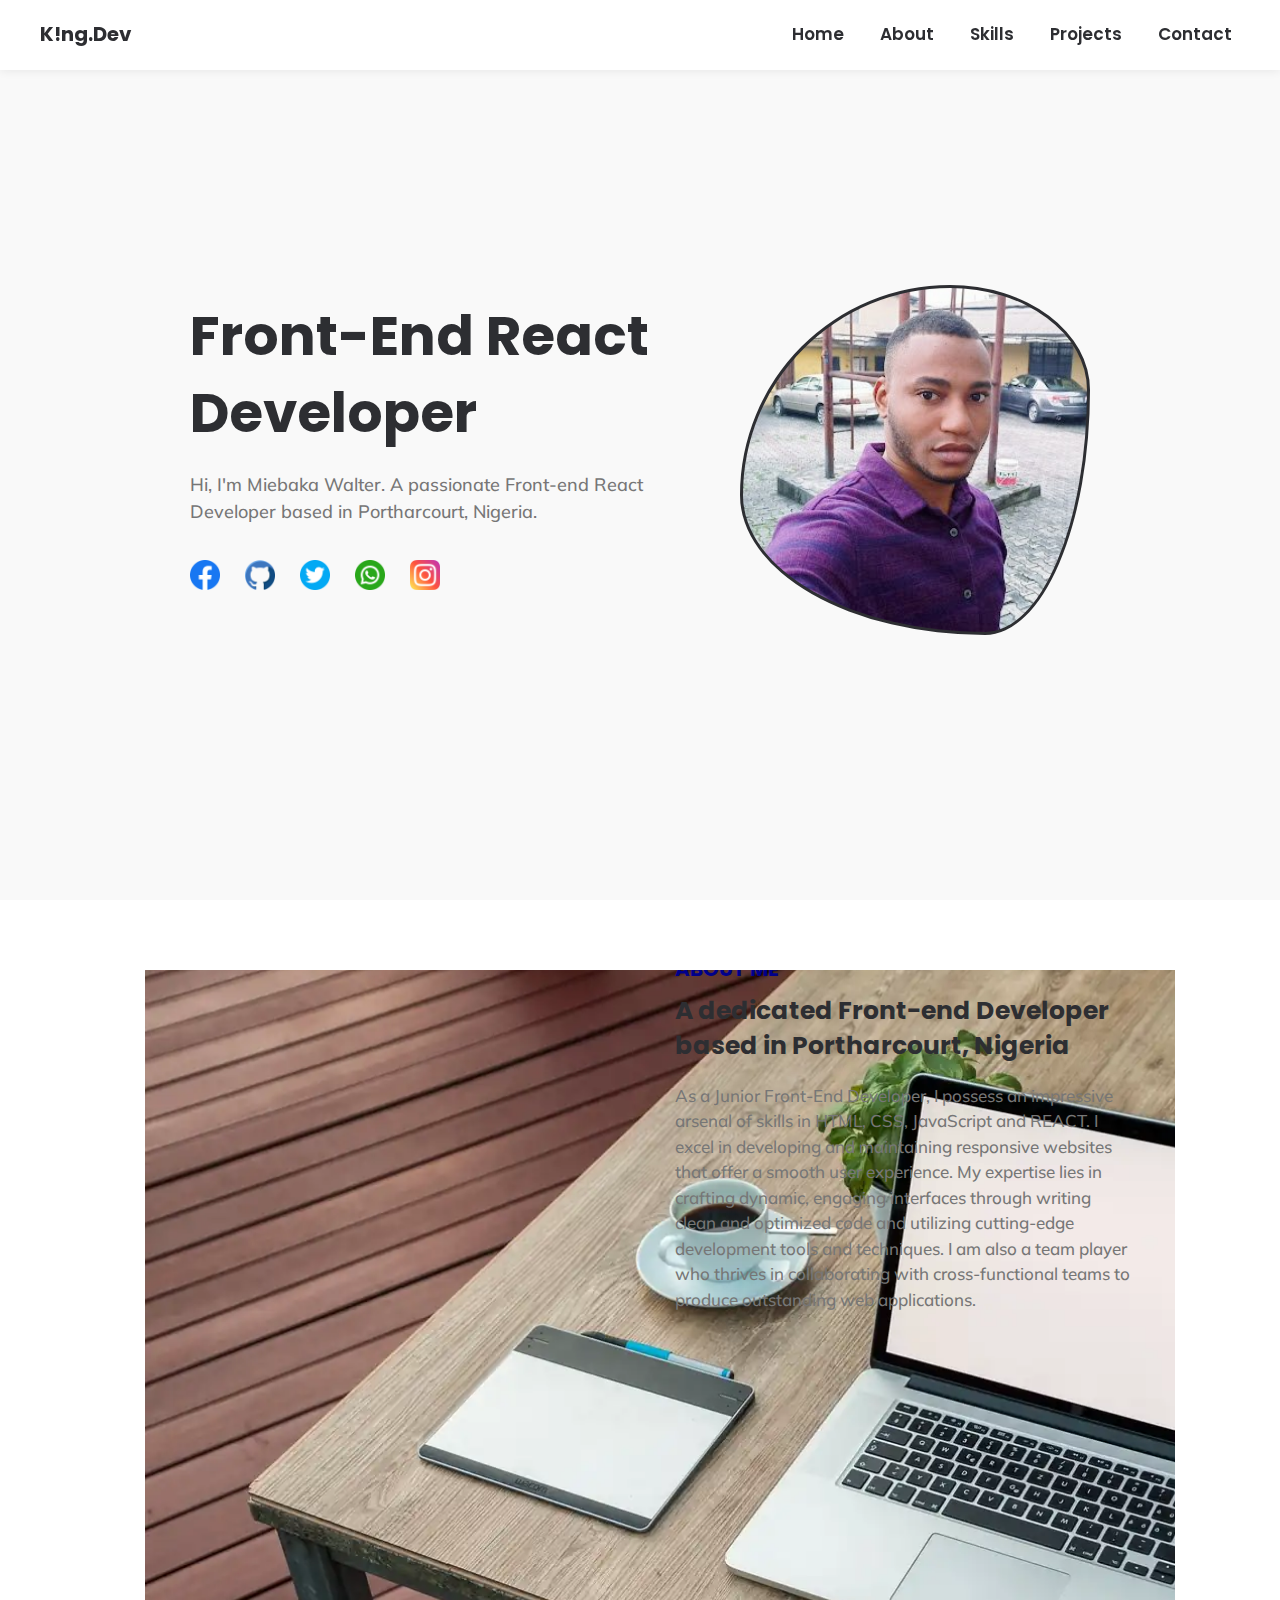
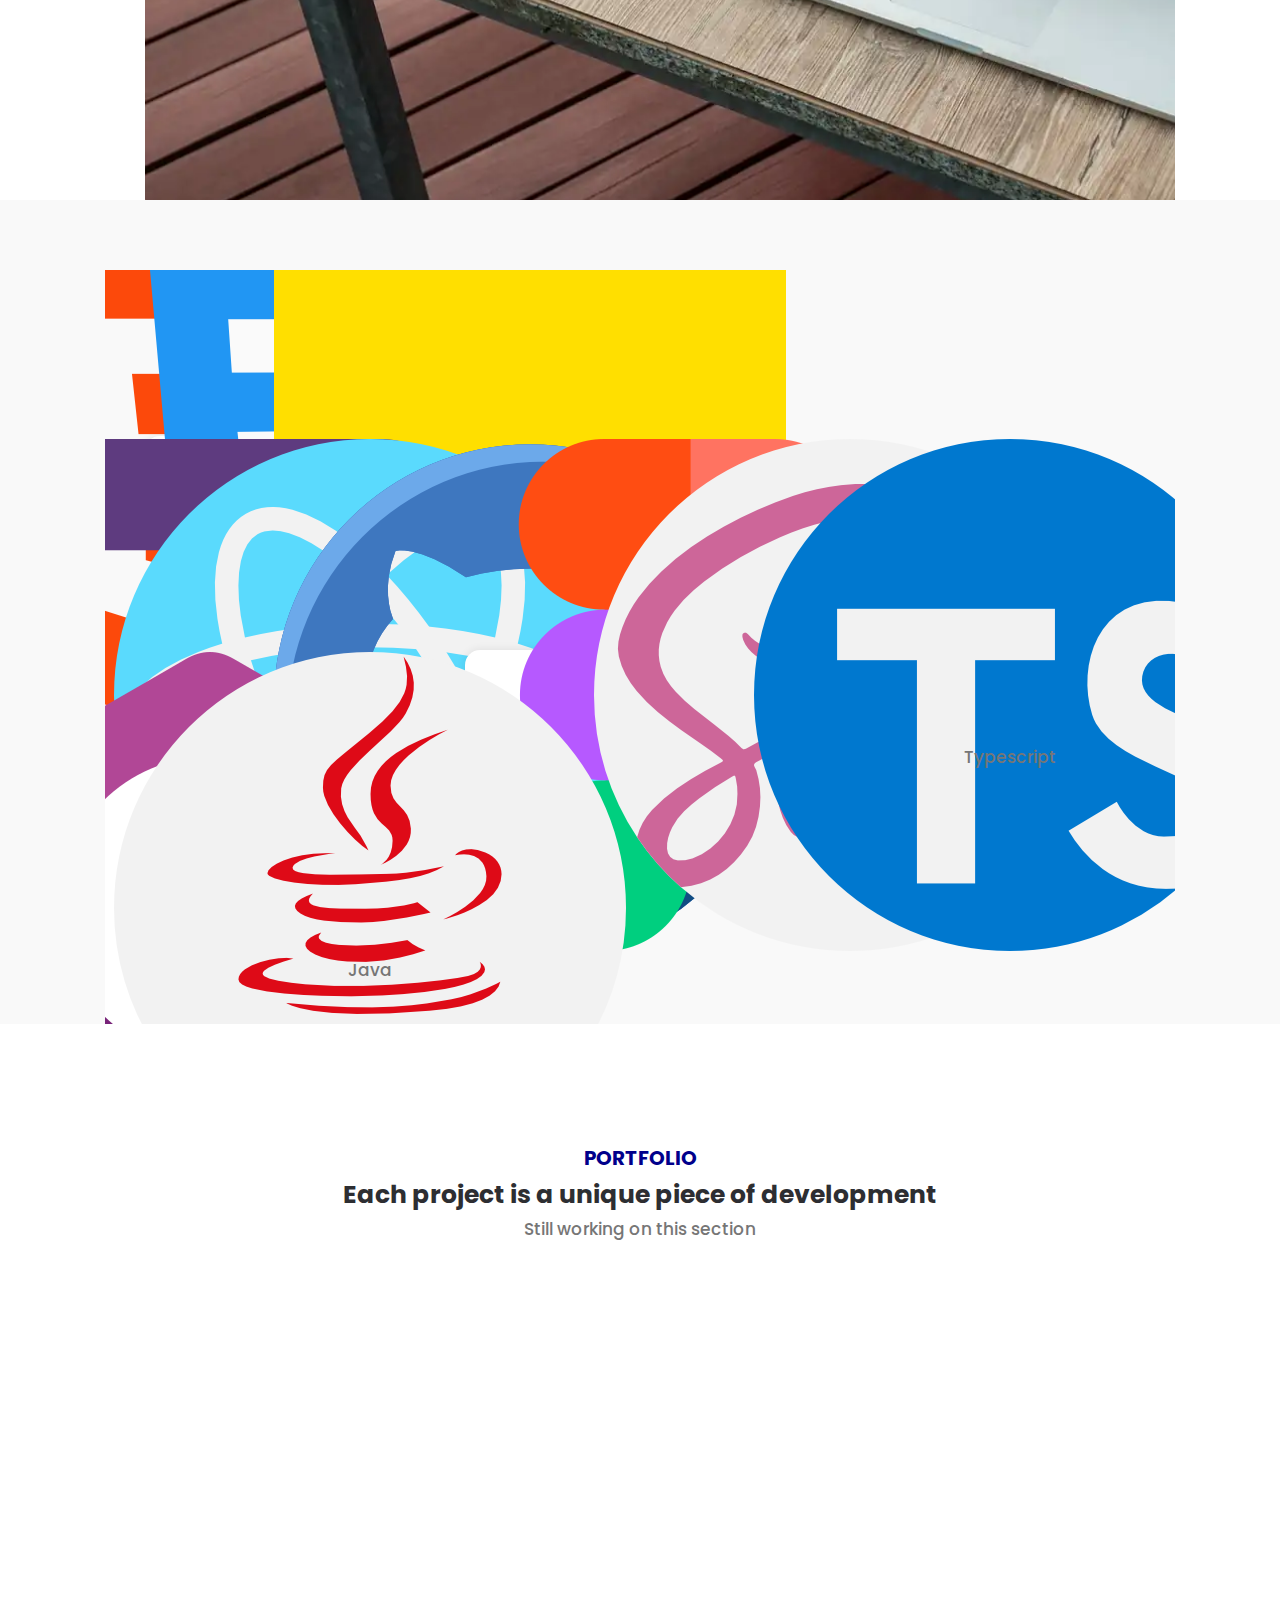
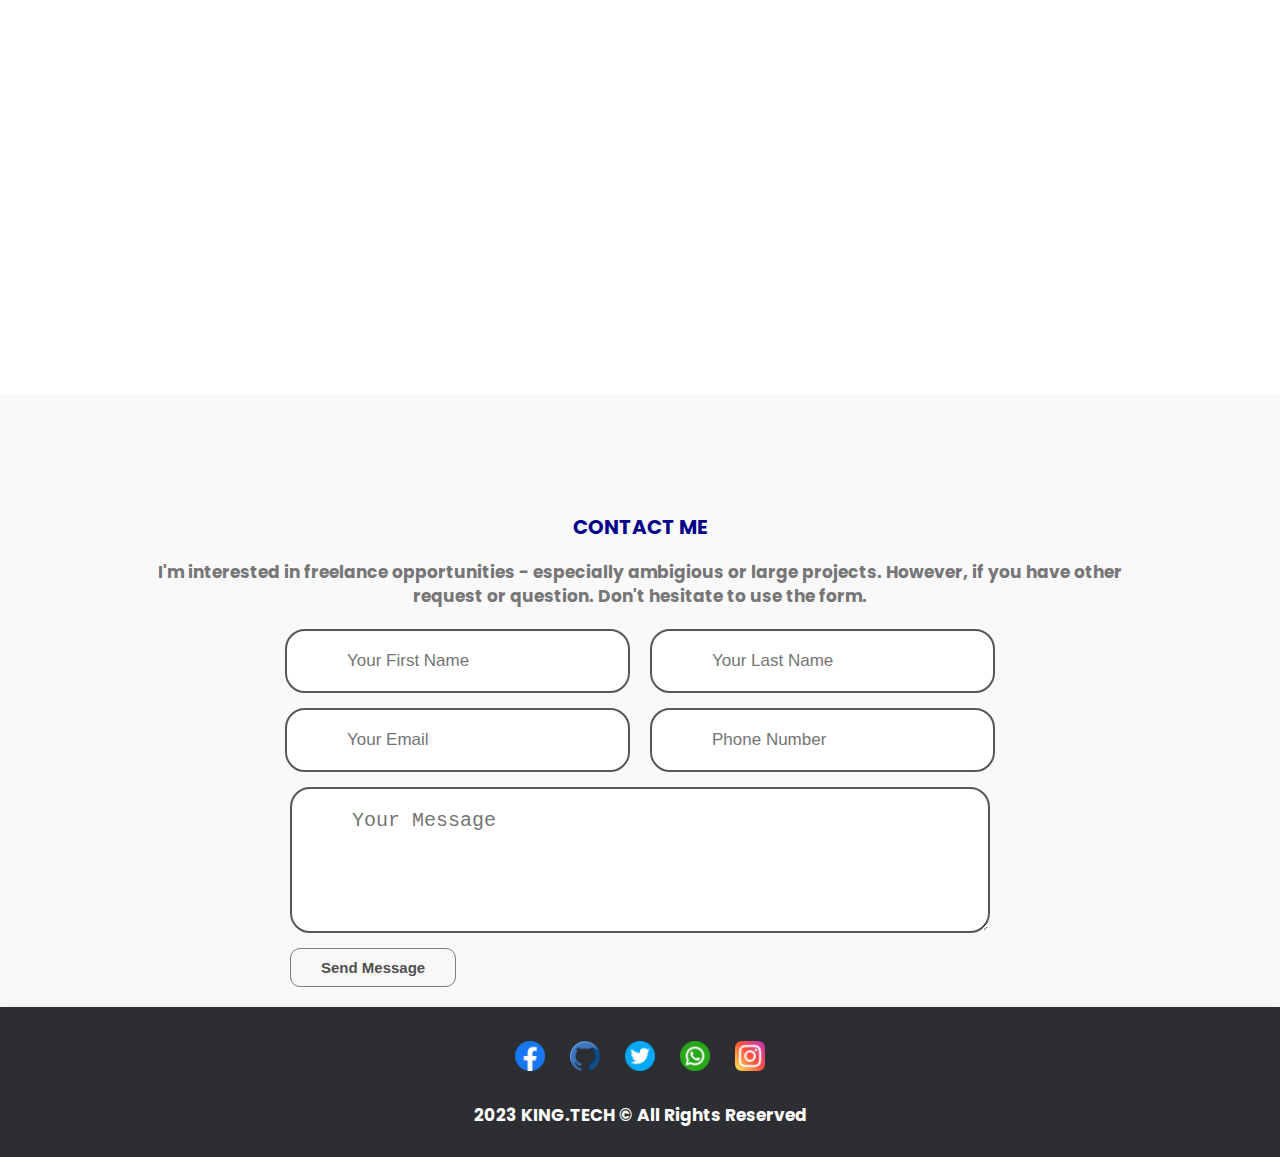
<file: index.html>
<!DOCTYPE html>
<html lang="en">

<head>
    <meta charset="UTF-8">
    <meta http-equiv="X-UA-Compatible" content="IE=edge">
    <meta name="viewport" content="width=device-width, initial-scale=1.0">
    <link rel="preconnect" href="https://fonts.googleapis.com">
    <link rel="preconnect" href="https://fonts.gstatic.com" crossorigin="">
    <link rel="preconnect" href="https://fonts.gstatic.com" crossorigin="">
    <link href="https://fonts.googleapis.com/css2?family=Poppins:wght@400;500;600;700&amp;display=swap"
        rel="stylesheet">

    <link rel="preconnect" href="https://fonts.googleapis.com">
    <link rel="preconnect" href="https://fonts.gstatic.com" crossorigin="">
    <link href="https://fonts.googleapis.com/css2?family=Mulish:wght@400;500&amp;display=swap" rel="stylesheet">


    <link rel="stylesheet"
        href="https://maxst.icons8.com/vue-static/landings/line-awesome/line-awesome/1.3.0/css/line-awesome.min.css">
    <link rel="stylesheet" href="./css/style.css">
    <title>Personal Portfolio</title>
</head>

<body>

    <!-- BEGINNING OF NAV -->

    <nav id="navbar">
        <div class="logo">
            <h3>K!ng.Dev</h3>
        </div>
        
        <ul>
            <li><a href="#" class="links">Home</a></li>
            <li><a href="#about" class="links">About</a></li>
            <li><a href="#skills" class="links">Skills</a></li>
            <li><a href="#projects" class="links">Projects</a></li>
            <li><a href="#contact" class="links">Contact</a></li>
        </ul>

        <div class="hamburger-menu">
            <div class="bar"></div>
            <div class="bar"></div>
            <div class="bar"></div>
        </div>
    </nav>

    <!-- END OF NAV -->

    <!-- BEGINNING OF HOME-SECTION -->

    <section id="home">
        <div class="container">
            <div class="home-content">
                <div class="part1">
                    <h1>Front-End React Developer</h1>
                    <p>Hi, I'm Miebaka Walter. A passionate Front-end React Developer based in Portharcourt,
                        Nigeria.
                    </p>
                    <div class="social-links">
                        <a href="https://www.facebook.com/goodluckmw?mibextid=ZbWKwL" target="_blank"><img
                                src="./images/facebook.png" alt=""></a>
                        <a href="http://github.com/kingMiebaka" target="_blank"><img src="./images/github.png"
                                alt=" "></a>
                        <a href="https://twitter.com/MiebakaWalter?t=BbV32wHi4sjQOK0aB3a5tQ&s=09" target="_blank"><img
                                src="./images/twitter.png" alt=""></a>
                        <a href="http://wa.me/2347061559537" target="_blank"><img src="./images/whatsapp.png"
                                alt=""></a>

                        <a href="https://instagram.com/goodluckmw?mibextid"><img src="./images/instagram.png"
                                alt=""></a>
                    </div>
                </div>


                <div class="part2">
                    <div class="image"></div>
                </div>
            </div>
        </div>

    </section>

    <!-- END OF HOME-SECTION -->

    <!-- BEGINNING OF ABOUT-SECTION -->

    <section id="about">
        <div class="container">
            <div class="about-content">
                <div class="part1">
                    <img src="./images/about.webp" alt="">
                </div>

                <div class="part2">
                    <h3>About Me</h3>
                    <h4>A dedicated Front-end Developer
                        based in Portharcourt, Nigeria</h4>

                    <p> As a Junior Front-End Developer, I possess an impressive arsenal of skills in HTML,
                        CSS, JavaScript and REACT. I excel in developing and maintaining responsive websites
                        that offer a smooth user experience. My expertise lies in
                        crafting dynamic, engaging interfaces through writing clean and optimized code and
                        utilizing cutting-edge development tools and techniques. I am also a team player who
                        thrives in collaborating with cross-functional teams to produce outstanding web
                        applications.
                    </p>
                </div>
            </div>
        </div>
    </section>

    <!-- END OF ABOUT-SECTION -->

    <!-- BEGINNING OF SKILLS-SECTION -->
    <section id="skills">
        <div class="container">
            <div class="skills-content">
                <h3>SKILLS</h3>
                <div class="skills">
                    <h4>Using now</h4>
                    <div class="skills-logo">
                        <div class="html">
                            <div class="card"><img src="./images/html-5.png" alt=""></div>
                            <p>HTML5</p>
                        </div>

                        <div class="css">
                            <div class="card"><img src="./images/css-3.png" alt=""></div>
                            <p>CSS3</p>
                        </div>

                        <div class="js">
                            <div class="card"><img src="./images/js.png" alt=""></div>
                            <p>Javascript</p>
                        </div>

                    </div>
                </div>

                <div class="learning">
                    <h4>Learning</h4>

                    <div class="learning-logo">
                        <div class="boostrap">
                            <div class="card"><img src="./images/bootstrap.png" alt=""></div>
                            <p>Bootstrap</p>
                        </div>

                        <div class="react">
                            <div class="card"><img src="./images/react.png" alt=""></div>
                            <p>REACT</p>
                        </div>

                        <div class="git">
                            <div class="card"><img src="./images/github.png" alt=""></div>
                            <p>Git/Github</p>
                        </div>

                        <div class="figma">
                            <div class="card"><img src="./images/figma.png" alt=""></div>
                            <p>Figma</p>
                        </div>

                        <div class="sass">
                            <div class="card"><img src="./images/sass.png" alt=""> </div>
                            <p>SASS</p>
                        </div>

                        <div class="typescript">
                            <div class="card"><img src="./images/typescript.png" alt=""></div>
                            <p>Typescript</p>
                        </div>
                    </div>

                </div>

                <div class="other-skills">
                    <h4>Other skills</h4>

                    <div class="otherskills-logo">
                        <div class="c-sharp">
                            <div class="card"><img src="./images/c-sharp.png" alt=""> </div>
                            <p>C#</p>
                        </div>
    
                        <div class="java">
                            <div class="card"><img src="./images/java.png" alt=""></div>
                            <p>Java</p>
                        </div>
                    </div>
                  

                </div>

            </div>
        </div>
    </section>


    <!-- END OF SKILLS-SECTION -->


    <!-- BEGINNING OF PROJECTS-SECTION -->

    <section id="projects">
        <div class="container">
            <div class="projects-content">
                <h3>Portfolio</h3>
                <h4>Each project is a unique piece of development</h4>
                <p>Still working on this section</p>

                <!-- SIGN UP FORM -->
                <!-- <div class="form">
                    <form action="" method="post">
                        <h2>REGISTRATION FORM</h2>
                        <div class="name-group group">
                            <div class="form-group">
                                <input type="text" name="firstName" id="firstName" placeholder="Fist name">
                            </div>
                            <div class="form-group">
                                <input type="text" name="surName" id="surName" placeholder="Surname">
                            </div>
                        </div>

                        <div class="email-group group">
                            <div class="form-group">
                                <input type="email" name="email" id="email" placeholder="Email">
                            </div>

                            <div class="form-group">
                                <input type="number" name="number" id="number" placeholder="Phone number">
                            </div>
                        </div>

                        <div class="form-group">
                            <label for="gender">Gender</label>
                            <input type="radio" name="radio" id="radio">
                            <label for="male">Male</label>
                            <input type="radio" name="radio" id="radio">
                            <label for="female">Female</label>
                            <input type="radio" name="radio" id="radio">
                            <label for="other">Other</label>
                        </div>

                        <div class="form-group">
                            <label for="birthday">Birthday</label>
                            <input type="date" name="birthday" id="birthday">
                        </div>

                        <div class="form-group">
                            <label for="Country">Country</label>
                            <select name="country" id="country">
                                <option value="nigeria">Nigeria</option>
                                <option value="ghana">Ghana</option>
                                <option value="cameroun">Cameroun</option>
                            </select>

                            <div class="form-group">
                                <label for="hobbies">Hobies <i>(optional)</i></label>
                                <input type="checkbox" name="sports" id="sports">
                                <label for="">Sports</label>

                                <input type="checkbox" name="music" id="music">
                                <label for="">Music</label>

                                <input type="checkbox" name="movies" id="movies">
                                <label for="">Movies</label>
                            </div>
                        </div>

                        <button type="submit">Submit</button>
                    </form> -->
                </div>

                <div class="project-2">
                    <div class="gym-site">

                    </div>
                </div>
            </div>
        </div>
    </section>

    <!-- END OF PROJECTS-SECTION -->

    <!-- BEGINNING OF CONTACT-SECTION -->

    <section id="contact">
        <div class="container">
            <div class="contact-content">
                <h3>CONTACT ME</h3>
                <h4>I'm interested in freelance opportunities - especially ambigious or large projects. However, if you
                    have other request or question. Don't hesitate to use the form.</h4>

                <div class="contact-form">
                    <form id="form" action="https://formspree.io/f/mwkjyzeo" method="POST">
                        <div class="name">
                            <div class="firstname">
                                <input type="text" name="first-name" id="first-name" placeholder="Your First Name">
                                <small id="fn-error"></small>
                            </div>

                            <div class="lastname">
                                <input type="text" name="last-name" id="last-name" placeholder="Your Last Name">
                                <small id="ln-error"></small>
                            </div>
                        </div>

                        <div class="mail">
                            <div class="email">
                                <input name="email" id="email" placeholder="Your Email">
                                <small id="em-error"></small>
                            </div>
                            <div class="number">
                                <input type="number" name="number" id="number" placeholder="Phone Number">
                                <small id="num-error"></small>
                            </div>
                        </div>

                        <div class="text-area">
                            <textarea name="message" id="text-area" placeholder="Your Message"></textarea>
                            <small id="ta-error"></small>
                            <div class="button">
                                <button type="submit" id="button">Send Message</button>
                            </div>
                        </div>
                    </form>
                </div>

            </div>
        </div>
        <div id="footer">
            <div class="footer-content">
                <div class="social-links">
                    <a href="https://www.facebook.com/goodluckmw?mibextid=ZbWKwL" target="_blank"><img
                            src="./images/facebook.png" alt=""></a>
                    <a href="http://github.com/kingMiebaka" target="_blank"><img src="./images/github.png" alt=" "></a>
                    <a href="https://twitter.com/MiebakaWalter?t=BbV32wHi4sjQOK0aB3a5tQ&s=09" target="_blank"><img
                            src="./images/twitter.png" alt=""></a>
                    <a href="http://wa.me/2347061559537" target="_blank"><img src="./images/whatsapp.png" alt=""></a>

                    <a href="https://instagram.com/goodluckmw?mibextid"><img src="./images/instagram.png" alt=""></a>
                </div>
                    <h3>2023 KING.TECH © All Rights Reserved</h3>
                

            </div>
        </div>

    </section>


    <!-- END OF CONTACT-SECTION -->

    <script src="./js/index.js"></script>
</body>

</html>
</file>
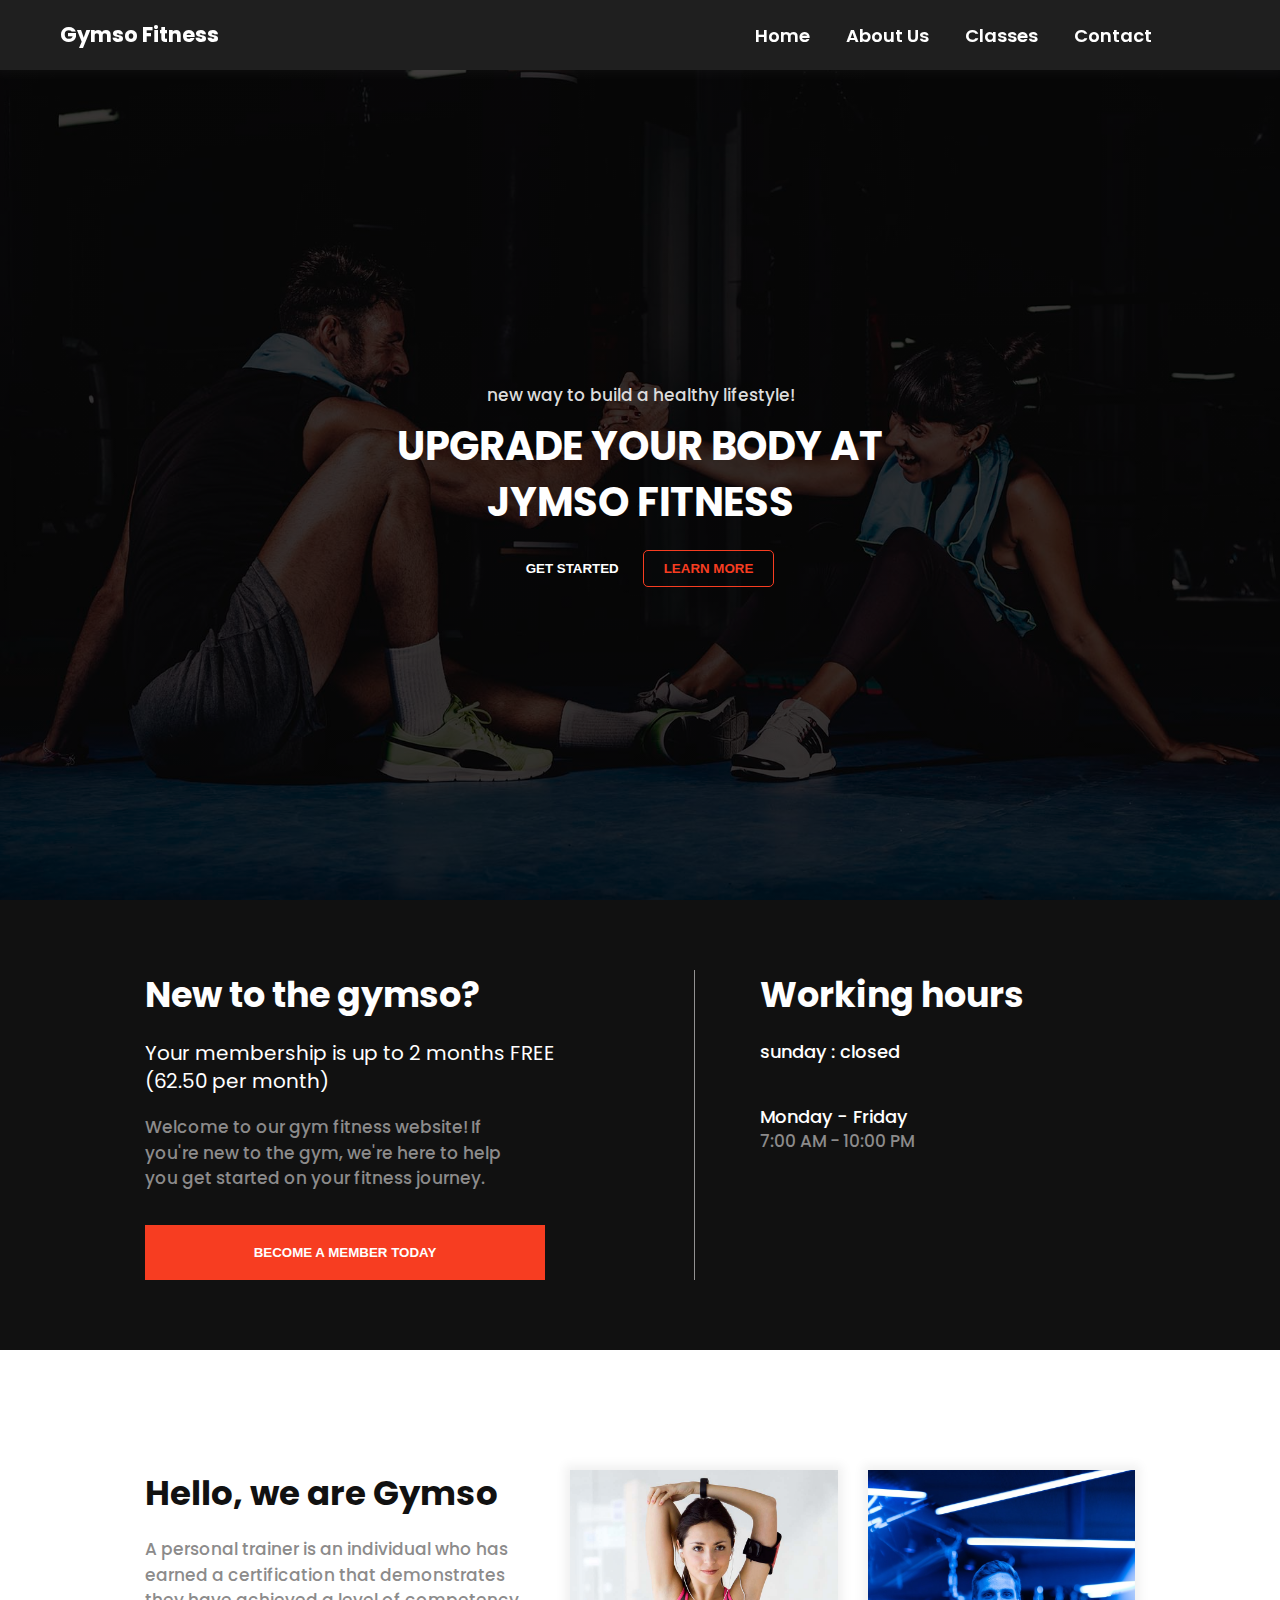
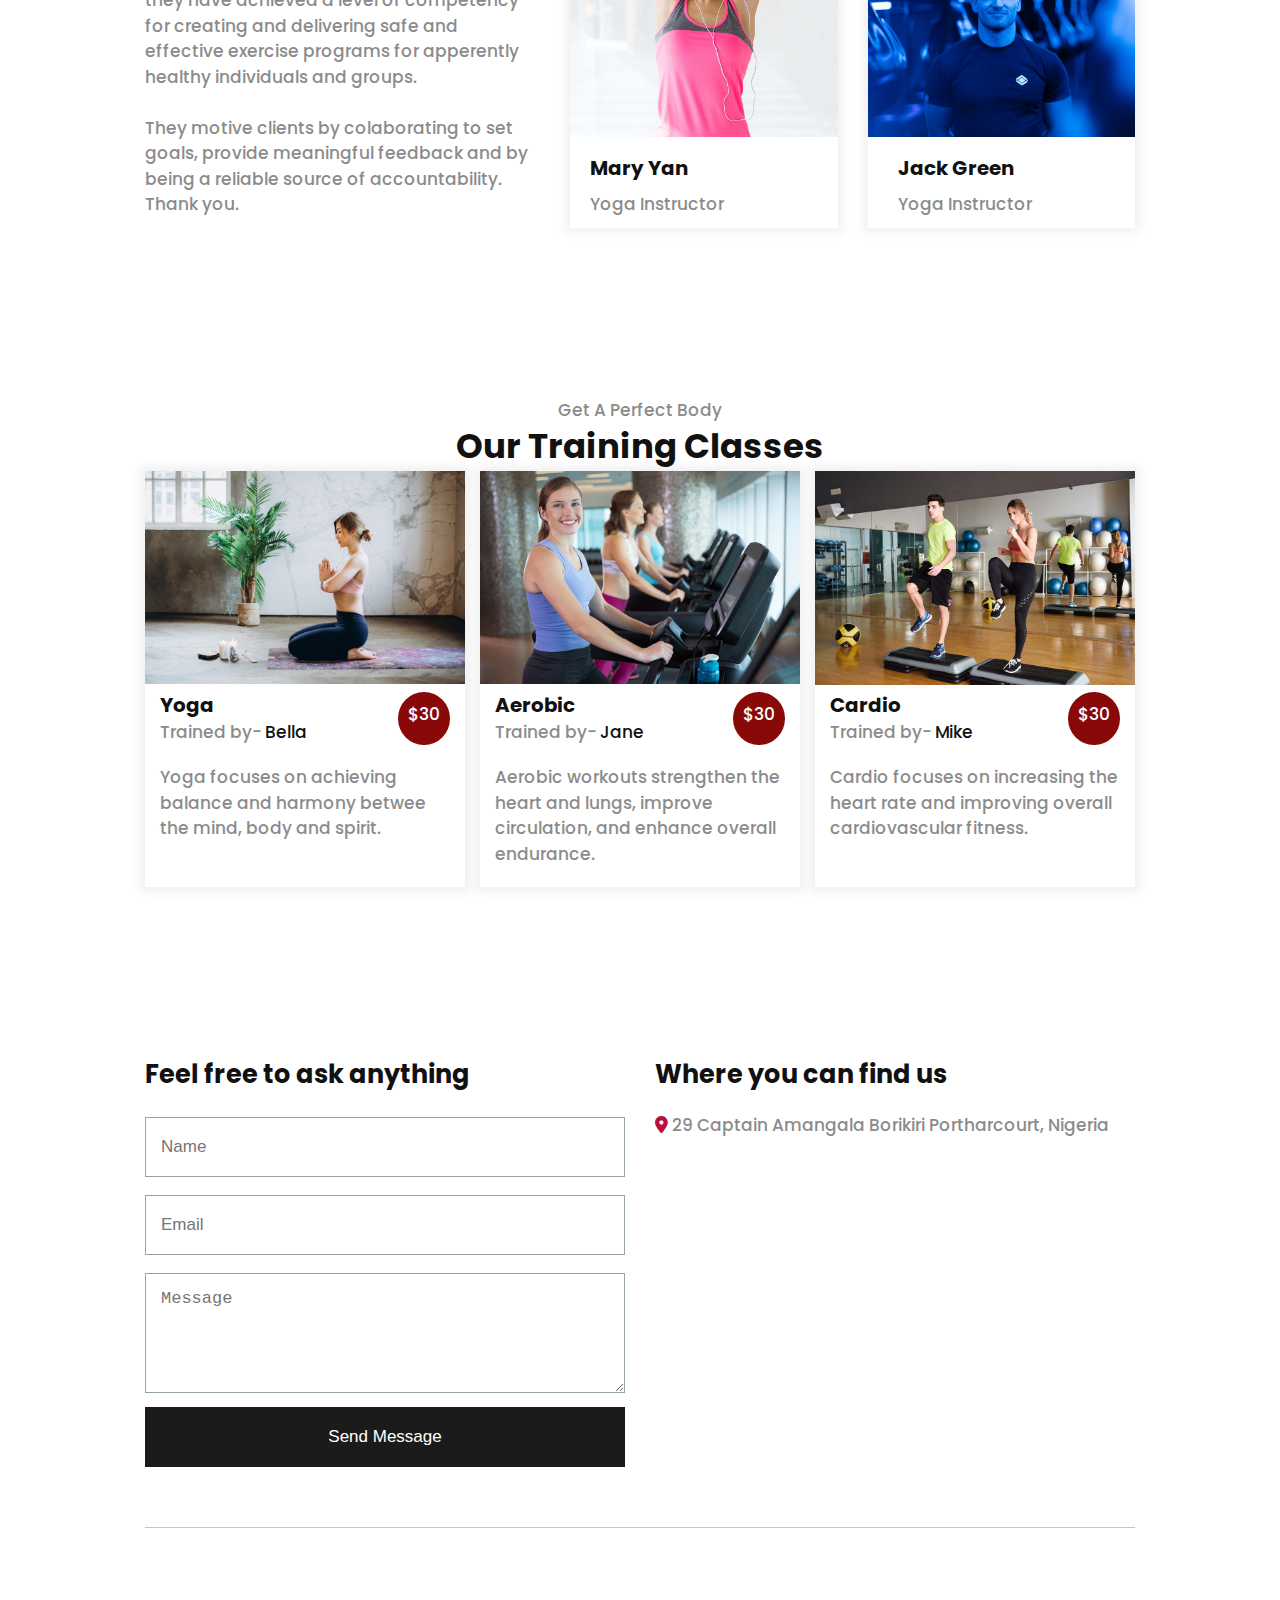
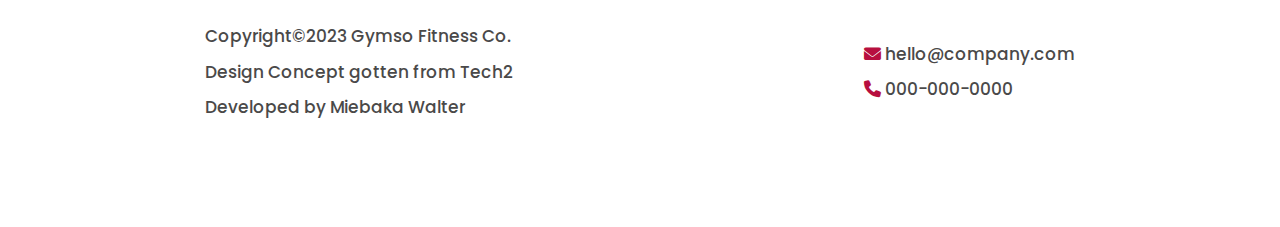
<file: gym-site.html>
<!DOCTYPE html>
<html lang="en">

<head>
    <meta charset="UTF-8">
    <meta http-equiv="X-UA-Compatible" content="IE=edge">
    <meta name="viewport" content="width=device-width, initial-scale=1.0">
    <link rel="stylesheet" href="./css/gym-site.css">

    <link rel="stylesheet" href="https://cdnjs.cloudflare.com/ajax/libs/font-awesome/6.0.0-beta3/css/all.min.css" />
<!-- 
    <link rel="stylesheet" href="https://cdnjs.cloudflare.com/ajax/libs/font-awesome/6.0.0/css/all.min.css" integrity="sha512-IjNOCFF6gQmCKz7JOsm+GWSl/8FSa5Uhh4nVXXsVYYz10ebehsq3EB0Z9eCSCYTVYbT9mISGtweehD1s2cqoUQ==" crossorigin="anonymous" referrerpolicy="no-referrer" /> -->

    <link rel="preconnect" href="https://fonts.googleapis.com">
    <link rel="preconnect" href="https://fonts.gstatic.com" crossorigin="">
    <link rel="preconnect" href="https://fonts.gstatic.com" crossorigin="">
    <link href="https://fonts.googleapis.com/css2?family=Poppins:wght@400;500;600;700&amp;display=swap"
        rel="stylesheet">

    <link rel="preconnect" href="https://fonts.googleapis.com">
    <link rel="preconnect" href="https://fonts.gstatic.com" crossorigin="">
    <link href="https://fonts.googleapis.com/css2?family=Mulish:wght@400;500&amp;display=swap" rel="stylesheet">


    <link rel="stylesheet"
        href="https://maxst.icons8.com/vue-static/landings/line-awesome/line-awesome/1.3.0/css/line-awesome.min.css">
    <title>Gym site</title>
</head>

<body>
    <nav id="navbar">
        <h3>Gymso Fitness</h3>

        <ul>
            <div class="list">
                <li><a href="#">Home</a></li>
                <li><a href="#about">About Us</a></li>
                <li><a href="#classes">Classes</a></li>
                <li><a href="#contact">Contact</a></li>
            </div>

            <div class="social-icons">
                <i class="lab la-facebook"></i>
                <i class="lab la-twitter"></i>
                <i class="las la-video"></i>
            </div>
        </ul>

        <div class="hamburger-menu">
            <div class="bar"></div>
            <div class="bar"></div>
            <div class="bar"></div>
        </div>
    </nav>
    <!------------ Hero ------------->
    <section id="hero-section" class="overlay">
        <div class="container">
            <div class="hero-content">
                <p>new way to build a healthy lifestyle!</p>
                <h1>UPGRADE YOUR BODY AT JYMSO FITNESS</h1>
                <div class="button">
                    <button class="button1">GET STARTED</button>
                    <button class="button2">LEARN MORE</button>
                </div>
            </div>
        </div>
    </section>
    <!------x------ Hero ------x------->

    <!------------ Hero-Details ------------->
    <section id="hero-details">
        <div class="container">
            <div class="details-content">
                <div class="part-1">
                    <h1>New to the gymso?</h1>
                    <h5>Your membership is up to 2 months FREE (62.50 per month)</h5>
                    <p>Welcome to our gym fitness website! If you're new to the gym, we're here to help you get started
                        on your fitness journey.
                    </p>
                    <button>Become a member today</button>
                </div>
                <div class="part-2">
                    <h1>Working hours</h1>
                    <h6 class="sunday">sunday : closed</h6>
                    <h6>Monday - Friday</h6>
                    <P>7:00 AM - 10:00 PM</P>
                </div>

            </div>
        </div>
    </section>
    <!------x------ Hero-Details -------x------>

    <!------------ About ------------->
    <section id="about">
        <div class="container">
            <div class="about-content">
                <div class="part1">
                    <h1>Hello, we are Gymso</h1>
                    <p>A personal trainer is an individual who has earned a certification that demonstrates they have
                        achieved a level of competency for creating and delivering safe and effective exercise programs
                        for apperently healthy individuals and groups. <br> <br> They motive clients by colaborating to
                        set goals, provide meaningful feedback and by being a reliable source of accountability. Thank
                        you. </p>
                </div>

                <div class="part2">
                    <div class="image1">
                        <img src="./images/gym-site/team1.jpg" alt="">
                        <div class="name">
                            <h3>Mary Yan</h3>
                            <i class="lab la-facebook icon"></i>
                        </div>

                        <div class="instructor">
                            <p>Yoga Instructor</p>
                            <i class="lab la-twitter icon"></i>
                        </div>

                    </div>
                    <div class="image2">
                        <img src="./images/gym-site/team2.jpg" alt="">
                        <div class="name a">
                            <h3>Jack Green</h3>
                            <i class="lab la-facebook icon"></i>
                        </div>

                        <div class="instructor b">
                            <p>Yoga Instructor</p>
                            <i class="lab la-twitter icon"></i>
                        </div>
                    </div>
                </div>
            </div>
        </div>
    </section>
    <!------x------ About -------x------>

    <!------------ Classes ------------->
    <div id="classes">
        <div class="container">
            <div class="classes-content">
                <p>Get A Perfect Body</p>
                <h1 class="training-header">Our Training Classes</h1>
                <div class="cards">

                    <div class="card1 card">
                        <div class="image1 image">
                            <img src="./images/gym-site/class1.jpg" alt="">
                        </div>
                        

                        <div class="parts">
                            <div class="part1">
                                <div class="trainer-name">
                                    <h3>Yoga</h3>
                                    <p>Trained by- <span>Bella</span></p>
                                </div>
                                <div class="amount">$30</div>
                            </div>

                            <div class="text">
                                <p> Yoga focuses on achieving balance and harmony betwee the mind, body and
                                    spirit. </p>
                            </div>
                        </div>


                    </div>


                    <div class="card2 card">
                        <div class="image1 image" >
                            <img src="./images/gym-site/class2.jpg" alt="">
                        </div>
                       
                        <div class="parts">
                            <div class="part1">
                                <div class="trainer-name">
                                    <h3>Aerobic</h3>
                                    <p>Trained by- <span>Jane</span></p>
                                </div>
                                <div class="amount">$30</div>
                            </div>

                            <div class="text">
                                <p> Aerobic workouts strengthen
                                    the heart and lungs, improve circulation, and enhance overall endurance. </p>
                            </div>
                        </div>
                    </div>


                    <div class="card3 card">
                        <div class="image3 image">
                            <img src="./images/gym-site/class3.jpg" alt="">
                        </div>
                        
                        <div class="parts">
                            <div class="part1">
                                <div class="trainer-name">
                                    <h3>Cardio</h3>
                                    <p>Trained by- <span>Mike</span></p>
                                </div>
                                <div class="amount">$30</div>
                            </div>
    
                            <div class="text">
                                <p> Cardio focuses on increasing the heart rate and
                                    improving overall cardiovascular fitness. </p>
                            </div>
                        </div>
                    </div>
                </div>
            </div>
        </div>
    </div>
    <!------x------ Classes -------x------>
    <!------------ Contact ------------->
    <div id="contact">
        <div class="container">
            <div class="contact-content">
                <div class="form">
                    <h2>Feel free to ask anything</h2>
                    <form action="">
                        <input type="text" name="" id="" class="input" placeholder="Name" required minlength="3">
                        <input type="email" name="" id="" class="input" placeholder="Email" required minlength="">
                        <textarea name="" id="" class="message" placeholder="Message" required minlength="6"></textarea>
                        <div class="button"><button>Send Message</button></div>
                    </form>
                </div>

                <div class="map">
                    <h2>Where you can find us</h2>
                    <p><i class="fas fa-map-marker-alt location"></i> 29 Captain Amangala Borikiri Portharcourt, Nigeria</p>

                    <iframe src="https://www.google.com/maps/embed?pb=!1m18!1m12!1m3!1d3976.0989822449806!2d7.03720547389256!3d4.752828841205706!2m3!1f0!2f0!3f0!3m2!1i1024!2i768!4f13.1!3m3!1m2!1s0x1069cba2b9d41b1d%3A0x3c37cf8aae992985!2s29%20Captain%20Amangala%20St%2C%20Port%20Harcourt%20500101%2C%20Port%20Harcourt%2C%20Rivers!5e0!3m2!1sen!2sng!4v1684476767191!5m2!1sen!2sng" width="98%" height="60%" style="border:0;" allowfullscreen="" loading="lazy" referrerpolicy="no-referrer-when-downgrade"></iframe>

                </div>
            </div>
        </div>
    </div>
    <!------x------ Contact -------x------>

    <!------x------ Footer -------x------>
    <section id="footer">
        <div class="container">
            <div class="footer-content">
                <div class="part1">
                    <p>Copyright©2023 Gymso Fitness Co.</p>
                    <p> Design Concept gotten from Tech2 </p>
                    <p>Developed by Miebaka Walter</p>
                </div>

                <div class="part2">
                    <p> <i class="fas fa-envelope location"></i> hello@company.com</p>
                    <p> <i class="fas fa-phone location"></i> 000-000-0000</p>
                </div>
              
            </div>
        </div>
    </section>
    <!------x------ Footer -------x------>

    <script src="./js/gym-site.js"></script>
</body>

</html>
</file>
<file: css/style.css>
/* ........... Base Styling ........... */
:root {
    
/* ........... Nav Root ........... */
    --font-size-nav: 1.7rem;
    --font-weight-nav: 600;
    --box-shadow-nav: 0 0 10px rgba(0, 0, 0, .09);
    --padding-nav: 25px 40px 25px 50px;

    --color-bg-nav: #fff;
    --color-nav: #2d2e32;
   
/* ......x..... Nav Root ......x..... */

    
/* ........... Main ROOT ........... */
    --font-family-body: poppins, sans-serif;
    --font-family-p: mulish, sans-serif;
    --font-size-h-home: 5.5rem;
    --font-size-p-home: 1.8rem;
    --font-size-p: 1.7rem;
    --font-weight-p: 500;
    --height-home: 100vh;
    --line-height-p-home: 1.6;
    --line-height-h-home: 1.2;
    --line-height-h: 1.4;
    --line-height-p: 1.5;
    --margin-top-h-home: 2rem;
    --margin-bottom-h: 2rem;


    --color-bg-body: #fff;
    --color-bg-home: #f9f9f9;
    --color-text-p: #767676;
    --color-text-h: #2d2e32;
    --color-hover-link: darkblue;
    --color-bg-footer: #2d2e32;
    
/* ......x..... Main Root ......x..... */
}

*,
*::before,
*::after {
    margin: 0;
    padding: 0;
    box-sizing: border-box;
}

html {
    font-size: 62.5%;
    scroll-behavior: smooth;
}

body {
    font-family: poppins, var(--font-family-body);
    font-size: var(--font-size-p);
    color: var(--color-text-p);
    line-height: var(--line-height-p);
    font-family: var(--font-family-body), sans-serif;
    font-weight: var(--font-weight-p);
    cursor: pointer;
}

h1,
h2,
h3,
h4,
h5,
h6 {
    margin-bottom: var(--margin-bottom-h);
    line-height: var(--line-height-h);
    color: var(--color-text-h);
}

ul {
    list-style: none;
    transition: all 0.5s ease-in-out;
    padding: 0;
}

a {
    text-decoration: none;
    transition: all 0.5s ease-in-out;
}

/* img {
    max-width: 100%;
    width: 100%;
    display: inline-block;
} */

p {
    margin-bottom: 1rem;
    line-height: var(--line-height-p);
}


/* .....x...... Base Styling ......x..... */


/* ........... Navbar ........... */
#navbar {
    background-color: var(--color-bg-nav);
    padding: 0 4rem 0 4rem;
    box-shadow: var(--box-shadow-nav);
    display: flex;
    justify-content: space-between;
    align-items: center;
    color: var(--color-nav);
    font-size: var(--font-size-nav);
    font-weight: var(--font-weight-nav);
    position: fixed;
    width: 100%;
    top: 0;
    left: 0;
    height: 7rem;
}

#navbar h3 {
    cursor: pointer;
    margin: 0;
}

#navbar ul {
    display: flex;
    gap: 2rem;
    align-items: center;
}

#navbar li {
    position: relative;
    padding: 0 8px;
}

#navbar a:hover {
    color: var(--color-hover-link);
}

#navbar li::after {
    content: '';
    width: 0;
    height: 2px;
    background-color: var(--color-hover-link);
    position: absolute;
    left: 0;
    bottom: -8px;
    transition: all 0.5s ease-in-out;
}

#navbar li:hover::after {
    width: 100%;
}

#navbar a {
    color: var(--color-nav);
    font-size: var(--font-size-nav);
    font-weight: var(--font-weight-nav);
}

/* ......x..... Navbar ......x...... */

/* ........... Home ............ */
#home {
    background-color: var(--color-bg-home);
    padding-top: 7rem;
}

.container {
    padding: 0 4rem;
    max-width: 107rem;
    margin: 0 auto;
    overflow: hidden;
}

.home-content {
    height: calc(100vh - 7rem);
    height: calc(100svh - 7rem);
    display: flex;
    gap: 5rem;
    align-items: center;
    justify-content: center;
    padding-bottom: 5rem;
}

.home-content .part1 {
    max-width: 50rem;
}

.home-content .part1 h1 {
    font-size: var(--font-size-h-home);
    color: var(--color-text-h);
    cursor: pointer;
}


.home-content .part1 img {
    width: 3rem;
    cursor: pointer;
    margin: 2.5rem 0;
}

.home-content .part1 p {
    font-size: var(--font-size-p-home);
    font-family: var(--font-family-p), sans-serif;
    font-weight: var(--font-weight-p);
    line-height: var(--line-height-p);
    max-width: 50rem;
    cursor: pointer;
}

.home-content .part1 .social-links {
    display: flex;
    gap: 2.5rem;
}

.home-content .part1 .social-links img:hover {
    transform: scale(1.2);
}

.part2 .image {
    background-image: url(../images/King.jpg);
    width: 35rem;
    height: 35rem;
    background-size: 130%;
    background-position: bottom left;
    background-repeat: no-repeat;
    border: 3px solid #2d2e32;
    animation: king 8s ease-in-out infinite;
    border-radius: 60% 40% 30% 70%/60% 30% 70% 40%;
    transition: all 1s ease-in-out;
    cursor: pointer;
}

@keyframes king {
    0% {
        border-radius: 60% 40% 30% 70% / 60% 30% 70% 40%;
    }

    50% {
        border-radius: 30% 60% 70% 40% / 50% 60% 30% 60%;
    }

    100% {
        border-radius: 60% 40% 30% 70% / 60% 30% 70% 40%;
    }
}


#navbar .hamburger-menu {
    position: fixed;
    top: 20px;
    right: 30px;
    display: none;
}

#navbar .hamburger-menu .bar {
    width: 35px;
    height: 3px;
    background-color: #2b2a2a;
    margin: 4px;
    transition: all 0.5s ease-in-out;
}

.open-hamburger {
    transform: translateX(0) !important;
}

.rotate-hamburger .bar:nth-child(1) {
    transform: translateY(7px) rotate(45deg);

}

.rotate-hamburger .bar:nth-child(2) {
    opacity: 0;
}

.rotate-hamburger .bar:nth-child(3) {
    transform: translateY(-7px) rotate(-45deg);
}

.remove-hamburger {
    transform: translateX(0) !important;
}

@media (max-width:900px) {
    .home-content .part1 h1 {
        font-size: 4.5rem;
    }

    .part2 .image {
        width: 30rem;
        height: 30rem;
    }

    .home-content .part1 p {
        max-width: 39rem;
    }
}

@media (max-width:805px) {
    .home-content .part1 h1 {
        font-size: 4rem;
    }

}

@media (max-width:768px) {
    .home-content {
        padding-top: 3rem;
        height: 100%;
    }

    #navbar .hamburger-menu {
        display: block;
    }

    #navbar ul {
        background-color: var(--color-bg-body);
        width: 100%;
        height: calc(100vh - 7rem);
        height: calc(100svh - 7rem);
        position: fixed;
        top: 7rem;
        left: 0;
        flex-direction: column;
        text-align: center;
        padding-top: 10rem;
        gap: 5rem;
        transform: translateX(-100%);
    }

    #navbar a {
        font-size: 3rem;
    }

    .home-content {
        flex-direction: column-reverse;
        gap: 4rem;
    }

    .home-content .part1 {
        display: flex;
        flex-direction: column;
        align-items: center;
        text-align: center;
    }

    .home-content .part1 h1 {
        font-size: 5.5rem;
    }

    .part2 .image {
        width: 35rem;
        height: 35rem;
    }

    .home-content .part1 p {
        max-width: 50rem;
        margin: 0;
    }
}


@media (max-width:550px) {
    .part2 .image {
        width: 30rem;
        height: 30rem;
    }

    .home-content .part1 h1 {
        font-size: 4rem;
    }
}

@media (max-width:413px) {
    .container {
        padding: 0 1rem;
    }

    .home-content .part1 h1 {
        font-size: 3.5rem;
    }

}

@media (max-width:330px) {
    .home-content .part1 .social-links {
        flex-wrap: wrap;
        gap: 1.2rem;
    }

    .part2 .image {
        width: 21rem;
        height: 21rem;
    }
}

/* ......x..... Home ......x...... */


/* ........... About ........... */

#about {
    background-color: var(--color-bg-body);
    padding-top: 7rem;
}

.about-content {
    display: grid;
    grid-template-columns: repeat(12, 1fr);
    height: calc(100vh - 7rem);
    height: calc(100svh - 7rem);
    place-content: center;
    gap: 7rem;
}

.about-content .part1 {
    grid-column: 1/7;
}

.about-content .part1 img {
    border-radius: 1.7rem;
    height: 100%;
}

.about-content .part2 {
    grid-column: 7/13;
}

.about-content .part2 h3 {
    color: var(--color-hover-link);
    font-size: 2rem;
    font-weight: 700;
    margin-bottom: 1rem;
    text-transform: uppercase;
}

.about-content .part2 h4 {
    color: var(--color-text-h);
    font-family: var(--font-family-body);
    font-size: 2.5rem;
    line-height: 1.4;
    margin-bottom: 2rem;
    text-align: left;
}

.about-content .part2 p {
    color: var(--color-text-p);
    font-family: Mulish, sans-serif;
    font-size: 1.7rem;
    font-weight: 500;
    line-height: 1.5;
    max-width: 65rem;
}

@media (max-width:1020px) {

    .about-content {
        display: grid;
        grid-template-columns: repeat(1, 1fr);
        gap: 3rem;
        text-align: center;
        padding: 0 5rem;
        height: 100%;
        padding-top: 7rem;
    }

    .about-content .part1 {
        grid-column: 1/2;
    }

    .about-content .part1 img {
        width: 50rem;
        height: auto;
    }

    .about-content .part2 {
        grid-column: 1/2;
        display: grid;
        place-items: center;
    }

    .about-content .part2 h4 {
        text-align: center;
        font-size: 2.5rem;
        width: 50rem;
    }

    .about-content .part2 p{
        width: 50rem;
    }

}

@media (max-width:600px) {
    .about-content {
        padding: 0 1rem;
        padding-top: 7rem;
    }
}

/* END OF ABOUT STYLING */

/* BEGINNING OF SKILL STYLING */

#skills {
    background-color: var(--color-bg-home);
    padding-top: 7rem;
}

.skills-content {
    display: flex;
    flex-direction: column;
    gap: 5rem;
    height: 100%;
    padding-top: 5rem;
    padding-bottom: 3rem;
}

.skills-content h3 {
    color: var(--color-hover-link);
    font-weight: 700;
    margin-bottom: 0.5rem;
    text-transform: uppercase;
    text-align: center;
    font-size: 2rem;
}

.skills-content h4 {
    color: var(--color-text-h);
    font-family: var(--font-family-body);
    line-height: 1.4;
    margin-bottom: 0.5rem;
    font-size: 2rem;
}

.skills-content .skills {
    display: flex;
    flex-direction: column;
}

.skills-content .skills h4 {
    text-align: left;
}



.skills-content .skills .skills-logo .html,
.css,
.js {
    text-align: center;
    display: grid;
    gap: 0.5rem;
}

.skills-content .skills .skills-logo {
    display: flex;
    gap: 3rem;
    flex-wrap: wrap;
}

.skills-content .card {
    width: 13rem;
    height: 9rem;
    background-color: var(--color-bg-nav);
    box-shadow: var(--box-shadow-nav);
    display: grid;
    place-content: center;
    border-radius: 1.5rem;
    padding: 1.5rem 4rem;
}

.skills-content .card:hover {
    transform: scale(1.1);
}

.skills-content .learning-logo {
    display: flex;
    gap: 3rem;
    flex-wrap: wrap;
}

.skills-content .learning h4 {
    text-align: left;
}

.skills-content .learning .skills-logo,
.boostrap,
.react,
.typescript,
.figma,
.sass,
.git {
    text-align: center;
    display: grid;
    gap: 0.5rem;
}

.skills-content .otherskills-logo {
    display: flex;
    gap: 3rem;
    flex-wrap: wrap;
}

.skills-content .other-skills h4 {
    text-align: left;
}

.skills-content .other-skills .otherskills-logo
.c-sharp, .java
{
    text-align: center;
    display: grid;
    gap: 0.5rem;
}

@media (max-width:480px) {

    .container{
        padding: 0 2rem;
        margin: 0;
    }

    /* .skills-content .skills h4 {
        text-align: center;
    }

    .skills-content .skills .skills-logo {
        display: grid;
        place-content: center;
        gap: 4rem;
    }
    
    .skills-content .learning-logo {
        display:grid;
        place-content: center;
    }

    .skills-content .learning h4 {
        text-align: center;
    } */
}

@media (max-width:329px) {

    .skills-content {
        text-align: center;
        padding-top: 0;
    }

    .skills-content .skills h4{
        text-align: center;
    }

    .skills-content .skills .skills-logo {
        display: flex;
        flex-direction: column;
        align-items: center;
        justify-content: center;
    }

    .skills-content .learning-logo {
        display: flex;
        flex-direction: column;
        align-items: center;
        justify-content: center;
    }

    .skills-content .learning h4{
        text-align: center;
    }

    .skills-content .other-skills h4{
        text-align: center;
    }

    .skills-content .otherskills-logo {
        display: flex;
        flex-direction: column;
        align-items: center;
        justify-content: center;
        gap: 3rem;
        flex-wrap: wrap;
    }
}

/* END OF SKILL STYLING */

/* BEGINING OF PROJECTS STYLING */

 #projects {
    background-color: var(--color-bg-body);
    padding-top: 7rem;
}

.projects-content {
    height: 100vh;
    height: 100svh;
    padding-top: 5rem;
}

.projects-content p{
    text-align: center;
}

.projects-content h3 {
    color: var(--color-hover-link);
    font-weight: 700;
    margin-bottom: 0.5rem;
    text-transform: uppercase;
    text-align: center;
    font-size: 2rem;
}

.projects-content h4 {
    color: var(--color-text-h);
    font-family: var(--font-family-body);
    line-height: 1.4;
    margin-bottom: 0.5rem;
    font-size: 2.5rem;
}

/* .projects-content .form{
   
    display: grid;
    place-content: center;
    height: 100%;
} 

.projects-content .form-group{
    margin-top: 2.0rem;
    font-size: 2.0rem;
}

.projects-content .group{
    display: flex;
    gap: 3rem;
}

.projects-content .form-group input{
    padding: 0.5rem;
    font-size: 1.8rem;
}

.projects-content .gym-site{
    height: 100svh;
    height: 100svh;
    background-color: antiquewhite;
} */

/* END OF PROJECTS STYLING */

/* BEGINING OF CONTACT STYLING */
#contact {
    background-color: var(--color-bg-home);
    padding-top: 7rem;
}

.contact-content {
    padding-top: 5rem;
    height: 100%;
    display: grid;
    place-content: center;
}

.contact-content h3 {
    color: var(--color-hover-link);
}

.contact-content .contact-form form {
    display: flex;
    flex-direction: column;
    gap: 1.5rem;
    align-items: center;
    max-width: 100rem;
    flex-wrap: wrap;
}

.contact-content h3,
h4 {
    text-align: center;
    color: rgb(73, 72, 72);
    color: var(--color-text-p);
}

.contact-content h3 {
    color: var(--color-hover-link);
}

.contact-content .name {
    display: flex;
    gap: 2rem;
}

.contact-content .mail {
    display: flex;
    gap: 2rem;
}

.contact-content .text-area {
    display: flex;
    flex-direction: column;
    height: 20rem;
    width: 70rem;
}

.contact-content input {
    padding: 2rem 6rem;
    border-radius: 2rem;
    border: 2px solid rgb(88, 87, 87);
    font-size: 1.7rem;
    outline-color: black;
    text-decoration: none;
}

.contact-content input[type="text"]{
    text-transform: capitalize;
}

.contact-content input:focus{
    color: black;
}

.contact-content textarea {
    border: 2px solid rgb(88, 87, 87);
    border-radius: 2rem;
    padding: 2rem 6rem;
    font-size: 2rem;
    height: 100%;
    outline-color: black;
}

.contact-content textarea:focus{
    color: black;
}

.contact-content button {
    padding: 1rem 3rem;
    border-radius: 1rem;
    border: 0.5px solid rgb(127, 126, 126) ;
    font-size: 1.5rem;
    font-weight: 550;
    background-color: rgb(235, 234, 234);
    background-color: rgb(248, 248, 248);
    color: rgb(80, 80, 80);
    margin-top: 1.5rem;
}

.contact-content button:hover{
cursor: pointer;
background-color: white;
background-color: rgb(235, 234, 234);
}

#fn-error{
    display: none;
}

#ln-error{
    display: none;
}
#em-error{
    display: none;
}

@media (max-width:768px) {

    .contact-content{
        display: flex;
        flex-direction: column;
    }

    .contact-content input{
        width: 100%;
    }

    .contact-content .mail {
        display: flex;
        flex-direction: column;
        width: 100%;
    }

    .contact-content .contact-form .name,
    .email {
        display: flex;
        flex-direction: column;
        width: 100%;
    }

    .contact-content .contact-form .text-area {
        width: 100%;
    }
}


/* ......x..... contact ......x...... */


/* ........... footer ............ */

.footer-content {
    background-color: var(--color-bg-footer);
    box-shadow: var(--box-shadow-nav);
    height: 15rem;
    display: grid;
    place-content: center;
    margin-top: 2rem;
}

.footer-content .social-links {
    display: flex;
    gap: 2.5rem;
    justify-content: center;
    align-items: center;
    text-align: center;
}

.footer-content img {
    width: 3rem;
    cursor: pointer;
    margin: 2.5rem 0;
}

.footer-content .social-links img:hover {
    transform: scale(1.2);
}

.footer-content h3 {
    color: #fff;
    font-size: 1.7rem;
    text-align: center;
}

/* ......x..... footer ......x...... */
</file>
<file: css/gym-site.css>
/* ........... Base Styling ........... */
:root {
    --color-bg-nav: #1f1f1f;
    --color-bg-details: #111111;
    --color-nav-text: #ffffff;
    --color-nav-hover: rgb(247, 61, 33);
    --color-bg-body: #fff;
    --color-header: #fff;
    --color-bg-home: #f9f9f9;
    --color-paragraph: #fff;
    --color-nav-ul: rgba(0, 0, 0, 0.9);
    --color-about-paragraph: #8c8b8b;
    --color-about-header: #111111;
    --box-shadow: 0 0 10px 5px rgba(13, 13, 13, 0.06);

    --box-shadow--nav: 0 0 10px 5px rgba(255, 255, 255, 0.03);

    --padding-nav: 25px 40px 25px 50px;
    --font-size-nav: 1.8rem;
    --font-weight-nav: 600;
    --font-family-body: poppins, sans-serif;
    --font-family-p: mulish, sans-serif;
    --font-size-h-home: 5.5rem;
    --font-size-p-home: 1.8rem;
    --font-size-p: 1.7rem;
    --font-weight-p: 500;
    --height-home: 100vh;
    --line-height-p-home: 1.6;
    --line-height-h-home: 1.2;
    --line-height-h: 1.4;
    --line-height-p: 1.5;
    --margin-top-h-home: 2rem;
    --margin-bottom-h: 2rem;
}

*,
*::before,
*::after {
    margin: 0;
    padding: 0;
    box-sizing: border-box;
}

html {
    font-size: 62.5%;
    scroll-behavior: smooth;
}

body {
    font-family: poppins, var(--font-family-body);
    font-size: var(--font-size-p);
    color: var(--color-text-p);
    line-height: var(--line-height-p);
    font-family: var(--font-family-body), sans-serif;
    font-weight: var(--font-weight-p);
    cursor: pointer;
}

h1,
h2,
h3,
h4,
h5,
h6 {
    margin-bottom: var(--margin-bottom-h);
    line-height: var(--line-height-h);
    color: var(--color-header);
}

ul {
    list-style: none;
    transition: all 0.5s ease-in-out;
    padding: 0;
}

a {
    text-decoration: none;
    transition: all 0.5s ease-in-out;
}

img {
    max-width: 100%;
    width: 100%;
    display: inline-block;
}

p {
    margin-bottom: 1rem;
    line-height: var(--line-height-p);
    color: var(--color-paragraph);
}

/* .....x...... Base Styling ......x..... */

/* ........... Navbar ........... */
#navbar {
    background-color: var(--color-bg-nav);
    padding: 0 6rem 0 6rem;
    box-shadow: var(--box-shadow--nav);
    display: flex;
    justify-content: space-between;
    align-items: center;
    color: var(--color-nav-text);
    font-size: var(--font-size-nav);
    font-weight: var(--font-weight-nav);
    position: fixed;
    width: 100%;
    top: 0;
    left: 0;
    height: 7rem;
    z-index: 10;
}

#navbar h3 {
    margin: 0;
    background-color: var(--color-nav);
}

#navbar ul {
    display: flex;
    gap: 2rem;
}

#navbar ul .list {
    display: flex;
    gap: 2rem;
}

#navbar ul .social-icons {
    display: flex;
    gap: 2rem;
}

#navbar li {
    position: relative;
    padding: 0 8px;
}

#navbar a {
    color: var(--color-nav);
    font-size: var(--font-size-nav);
    font-weight: var(--font-weight-nav);
}

#navbar a:hover {
    color: var(--color-nav-hover);
}


#navbar .social-icons {
    display: flex;
    font-size: 2.3rem;
    gap: 2rem;
}

#navbar .social-icons>*:hover {
    color: var(--color-nav-hover);
}

#navbar .hamburger-menu {
    position: fixed;
    top: 20px;
    right: 30px;
    display: none;
}

#navbar .hamburger-menu .bar {
    width: 25px;
    height: 2.5px;
    background-color: var(--color-nav-hover);
    margin: 7px;
    transition: all 0.5s ease-in-out;
}

.open-hamburger {
    transform: translateX(0) !important;
}

.rotate-hamburger .bar:nth-child(1) {
    transform: translateY(9.5px) rotate(45deg);
}

.rotate-hamburger .bar:nth-child(2) {
    opacity: 0;
}

.rotate-hamburger .bar:nth-child(3) {
    transform: translateY(-9.5px) rotate(-45deg);
}

.remove-hamburger {
    transform: translateX(100%) !important;
}

/* ----------- Nav-Media-quarry ---------- */
@media (max-width:1025px) {
    #navbar ul .list {
        gap: 1rem;
    }

    #navbar ul .social-icons {
        gap: 1rem;
    }

    #navbar ul {
        gap: 1rem;
    }
}

@media (max-width:991px) {
    #navbar ul .list {
        gap: 0.5rem;
    }

    #navbar ul .social-icons {
        gap: 0.5rem;
    }

    #navbar ul {
        gap: 0.5rem;
    }
}

@media (max-width:768px) {
    #navbar ul {
        position: fixed;
        top: 7rem;
        right: 0;
        background-color: var(--color-nav-ul);
        width: 50%;
        text-align: center;
        display: flex;
        flex-direction: column;
        align-items: center;
        justify-content: center;
        height: 100vh;
        gap: 1rem;
        transform: translateX(100%);
    }

    #navbar ul .list {
        display: flex;
        flex-direction: column;
        gap: 1rem;
    }

    #navbar ul .social-icons {
        text-align: center;
        display: flex;
        align-self: center;
        justify-self: center;
        gap: 1rem;
    }

    #navbar .hamburger-menu {
        display: block;
    }
}

@media (max-width:480px) {
    #navbar {
        padding: 0 3.5rem 0 3.5rem;
    }

    #navbar ul {
        width: 80%;
    }
}

/* -------x---- Nav-Media-quarry ----x------ */

/* ......x..... Navbar ......x...... */

/* ........... Hero ............ */
#hero-section {
    background: linear-gradient(to bottom, rgba(0, 0, 0, 0.772), rgba(0, 0, 0, 0.791)), url(../images/gym-site/bg.jpg);
    height: 100vh;
    height: 100svh;
    background-size: cover;
    background-position: center;
    background-repeat: no-repeat;
    padding-top: 7rem;
}

.container {
    padding: 0 4rem;
    max-width: 107rem;
    margin: 0 auto;
    overflow: hidden;
}

#hero-section .hero-content {
    height: calc(100vh - 7rem);
    height: calc(100svh - 7rem);
    display: grid;
    place-content: center;
    text-align: center;
}

#hero-section .hero-content p {
    color: gainsboro;
}

#hero-section .hero-content h1 {
    font-size: 4rem;
    max-width: 50rem;
}

#hero-section .hero-content .get-started {
    display: flex;
    gap: 2rem;
}

#hero-section .hero-content .button>* {
    padding: 1rem 2rem;
}

#hero-section .hero-content .button button:nth-child(1) {
    color: #fff;
    background: none;
    border: none;
    font-weight: 800;
}

#hero-section .hero-content .button button:nth-child(1):hover {
    color: var(--color-nav-hover);
    cursor: pointer;
}

#hero-section .hero-content .button button:nth-child(2) {
    color: var(--color-nav-hover);
    background: none;
    font-weight: 800;
    border: 1px solid var(--color-nav-hover);
    border-radius: 5px;
}

#hero-section .hero-content .button button:nth-child(2):hover {
    background-color: #fff;
    border: none;
    cursor: pointer;
}

#hero-details {
    padding-top: 7rem;
    background-color: var(--color-bg-details);
}

@media (max-width:768px) {

    .container {
        padding: 0 6rem;
    }

    #hero-section .hero-content {
        display: grid;
        place-content: center;
        text-align: center;
    }

    #hero-section .hero-content .button {
        display: grid;
        place-content: center;
        gap: 0.5rem;
    }

    #hero-section .hero-content button .button1 {
        width: 15rem;
    }

    #hero-section .hero-content button .button2 {
        width: 15rem;
    }

    #hero-section .hero-content h1 {
        max-width: 35rem;
        font-size: 3rem;
    }
}

@media (max-width:564px) {
    #hero-section .hero-content h1 {
        font-size: 2.6rem;
    }
}

@media (max-width:521px) {
    #hero-section .hero-content h1 {
        font-size: 2.2rem;
    }
}

@media (max-width:480px) {
    .container {
        padding: 0 4rem;
    }

    #hero-section .container {
        padding: 0 3rem;
    }

    #hero-section .hero-content h1,
    h2,
    h3,
    h4,
    h5,
    h6,
    p {
        margin: 0 0 1.5rem 0;
        padding: 0;
    }

    #hero-section .hero-content p {
        max-width: 100%;
        font-size: 1.5rem;

    }

    #hero-section .hero-content h1 {
        font-size: 2.5rem;
        max-width: 30rem;
    }
}

/* ......x..... Hero ......x...... */

/* ........... Details-Content ............ */
#hero-details {
    padding-top: 7rem;
    padding-bottom: 7rem;
    z-index: 1;
}

.details-content {
    position: relative;
    height: calc(100svh - 7rem);
    display: grid;
    grid-template-columns: repeat(12, 1fr);
    place-content: center;
    height: 100%;
    gap: 6.5rem;
}

.details-content .part-1 {
    grid-column: 1/8;
    border-right: 1px solid rgb(147, 146, 146);
}

.details-content h1 {
    font-size: 3.5rem;
}

.details-content h5 {
    font-size: 2rem;
    font-weight: 400;
    max-width: 45rem;
}

.details-content p {
    color: #8c8b8b;
    max-width: 39rem;
}

.details-content button {
    padding: 2rem 4rem;
    background-color: var(--color-nav-hover);
    font-weight: 600;
    text-transform: uppercase;
    border: none;
    width: 40rem;
    margin-top: 2.3rem;
    color: #fff;
}

.details-content button:hover {
    background-color: #fff;
    color: var(--color-nav-hover);
}


.details-content .part-2 {
    grid-column: 8/13;
}


.details-content h6 {
    font-size: 1.8rem;
    font-weight: 500;
    margin: 0;
}

.details-content .sunday {
    margin-bottom: 4rem;
}

@media (max-width:877px) {
    .details-content h1 {
        font-size: 2.5rem;
    }
}

@media (max-width:768px) {
    .container {
        padding: 0 12rem;
    }

    .details-content {
        display: grid;
        grid-template-columns: repeat(1, 1fr);
        place-content: center;
        padding: 0;
        margin: 0;

    }

    .details-content .part-1 {
        grid-column: 1/2;
        margin-bottom: 3rem;
        border-right: none;
        margin-bottom: 0;

    }

    .details-content .part-1 p {
        max-width: 100%;
    }

    .details-content .part-1 h5 {
        max-width: 100%;
    }

    .details-content .part-2 {
        display: grid;
        grid-column: 1/2;
        border-left: none;
    }

    .details-content button {
        margin-top: 1rem;
        width: 100%;
    }
}

@media (max-width:502px) {
    .details-content button {
        padding: 2rem 2rem;
    }
}

@media (max-width:480px) {
    .container {
        padding: 0 4rem;
    }
}

/* ......x..... Details-content .....x....... */

/* ........... About Us ............ */
#about {
    padding-top: 7rem;
}

#about .about-content {
    height: calc(100vh - 7rem);
    height: calc(100svh - 7rem);
    display: grid;
    grid-template-columns: repeat(12, 1fr);
    gap: 3rem;
    place-content: center;
    height: 100%;
    padding-top: 5rem;
    padding-bottom: 5rem;
}

#about .about-content .part1 {
    grid-column: 1/6;
}

#about .about-content .part1 h1 {
    color: var(--color-about-header);
}

#about .about-content .part1 p {
    max-width: 100rem;
    color: var(--color-about-paragraph);
}

#about .about-content .part2 {
    grid-column: 6/13;
    display: flex;
    gap: 3rem;
}

#about .about-content .part2 h3 {
    color: var(--color-about-header);
}

#about .about-content .part2 p {
    color: var(--color-about-paragraph);
}

#about .about-content .part2 .image1 {
    max-width: 100%;
    display: inline-block;
    height: auto;
    background-color: white;
    box-shadow: var(--box-shadow);
}

#about .about-content .part2 .name {
    display: flex;
    gap: 8rem;
    justify-content: space-between;
    padding: 1rem 2rem;
}

#about .about-content .part2 .icon {
    font-size: 2.5rem;
}

#about .about-content .part2 .name h3 {
    margin: 0;
    padding: 0;
}

#about .about-content .part2 .instructor {
    display: flex;
    justify-content: space-between;
    padding: 0 2rem;
}

#about .about-content .part2 .image2 {
    max-width: 100%;
    display: inline-block;
    height: auto;
    background-color: white;
    box-shadow: var(--box-shadow);
}

#about .about-content .part2 .a {
    display: flex;
    gap: 7.5rem;
    padding-left: 3rem;
    padding-top: 1rem;
}

#about .about-content .part2 .b {
    display: flex;
    gap: 6.8rem;
    padding-left: 3rem;
}

@media (max-width:1036px) {
    #about .about-content {
        display: grid;
        grid-template-columns: repeat(1, 1fr);
        height: 100%;
        padding-bottom: 5rem;
        place-content: center;
        height: 100%;
    }

    #about .about-content .part1 {
        grid-column: 1/2;
        display: flex;
        flex-direction: column;
        align-items: center;
    }

    #about .about-content .part1 p {
        max-width: 100%;
    }

    #about .about-content .part2 {
        grid-column: 1/2;
        display: flex;
        align-items: center;
        justify-content: center;
        gap: 6rem;
    }

    #about .about-content .part2 img {
        width: 100%;
    }
}

@media (max-width:768px) {
    #about .about-content .part1 p {
        max-width: 98%;
    }

    #about .about-content .part2 {
        display: flex;
        flex-direction: column;
        align-items: center;
        justify-content: center;
        width: 100%;
        gap: 4rem;
    }

    #about .about-content .part2 .name {
        padding: 0 0.2rem 0 0.2rem;
    }

    #about .about-content .part2 .instructor {
        padding: 0 0.2rem 0 0.2rem;
    }

    #about .about-content .part2 .a {
        padding: 0 0.2rem 0 0.2rem;
    }

    #about .about-content .part2 .b {
        padding: 0 0.2rem 0 0.2rem;
    }

    #about .about-content .part2 .image1,
    .image2 {
        height: fit-content;
        width: 80%
    }
}

@media (max-width:600px) {

    #about .about-content .part2 .image1,
    .image2 {
        height: fit-content;
        width: 100%
    }
}


@media (max-width:489px) {
    #about .about-content .part1 h1 {
        font-size: 2.4rem;
    }

    #about .about-content .part1 p {
        width: 100%;
    }
}


@media (max-width:480px) {
    #about .about-content .part2 .name h3 {
        font-size: 2.5rem;
    }

    #about .about-content .part2 p {
        font-size: 2rem;
    }

    #about .about-content .part2 .icon {
        font-size: 3rem;
    }

    #about .about-content .part2 .name {
        padding: 0 3rem;
    }

    #about .about-content .part2 .instructor {
        padding: 0 3rem;
    }
}

@media (max-width:392px) {
    #about .about-content .part2 p {
        font-size: 1.5rem;
    }

    #about .about-content .part2 .name h3 {
        font-size: 2rem;
    }

    #about .about-content .part2 .icon {
        font-size: 2.5rem;
    }

    #about .about-content .part2 .name {
        padding: 0 1.5rem;
    }

    #about .about-content .part2 .instructor {
        padding: 0 1.5rem;
    }

}

@media (max-width:326px) {
    #about .about-content .part2 p {
        font-size: 1rem;
    }

    #about .about-content .part2 .name h3 {
        font-size: 1.5rem;
    }

    #about .about-content .part2 .icon {
        font-size: 2rem;
    }

    #about .about-content .part2 .name {
        padding: 0 1rem;
    }

    #about .about-content .part2 .instructor {
        padding: 0 1rem;
    }

}

/* ......x..... About Us ......x...... */

/* ........... Classes ............ */
#classes {
    padding-top: 7rem;
}

#classes .classes-content {
    height: 100%;
    padding: 5rem 0;
}

#classes .container .classes-content>p:first-child {
    text-align: center;
}

#classes .classes-content>h1:nth-child(2) {
    text-align: center;
}

#classes .classes-content p {
    color: var(--color-about-paragraph);
}

#classes .container .classes-content .training-header {
    color: var(--color-about-header);
    margin: 0;
}

.trainer-name h3:first-child {
    color: var(--color-about-header);
    margin: 0;
}

#classes .classes-content p {
    margin: 0;
}

#classes .classes-content span {
    color: #111111;
}

.cards {
    display: grid;
    gap: 1.5rem;
    grid-template-columns: repeat(12, 1fr);
}

.card {

    box-shadow: var(--box-shadow);
    padding-bottom: 2rem;
}

.card:hover {
    transform: scale(1.001);
}

.cards .parts {
    padding: 0 1.5rem;
}

.card .text p {
    padding-top: 2rem;
}

.card .part1 {
    display: flex;
    justify-content: space-between;
}

.card .part1 .amount {
    background-color: rgb(137, 9, 9);
    border-radius: 50%;
    padding: 1rem;
    color: #fff;
}

.card1 {
    grid-column: 1/5;
}

.card2 {
    grid-column: 5/9;
}

.card3 {
    grid-column: 9/13;
}


@media (max-width:886px) {
    .cards {
        grid-template-columns: repeat(2, 1fr);
    }

    .card1 {
        grid-column: 1/2;
    }

    .card2 {
        grid-column: 2/4;
    }

    .card3 {
        grid-column: 1/1;
    }
}

@media (max-width:768px) {

    #classes .container .classes-content .training-header {
        margin-bottom: 1.5rem;
    }

    .cards {
        display: flex;
        flex-direction: column;
        align-items: center;
        justify-content: center;
        gap: 4rem;
    }

    #classes .classes-content {
        display: flex;
        flex-direction: column;
        align-items: center;
        justify-content: center;
    }

    .card1,
    .card2,
    .card3 {
        grid-column: 1/2;
    }

    .card{
        display: flex;
        flex-direction: column;
        align-items: center;
        justify-content: center;
        width: 100%;
    }

    
}

@media (max-width:350px) {
 
}

/* ......x..... Classes ......x...... */

/* ........... Contact ............ */

#contact {
    padding-top: 7rem;

}

#contact .contact-content {
    display: grid;
    gap: 3rem;
    grid-template-columns: repeat(12, 1fr);
    padding-top: 5rem;
}

#contact .form {
    grid-column: 1/7;
    padding-bottom: 5rem;
}

#contact .contact-content .form>h2 {
    color: #111;
    margin: 0 0 2rem 0;
    padding: 0;
}

form {
    display: grid;
    gap: 1rem;
    width: 100%;
}

form input,
textarea {
    height: 6rem;
    width: 100%;
    padding: 15px;
    border: 1px solid #95a5a6;
    outline: none;
    font-size: 1.7rem;
    margin: 4px 0;
}

form input:focus,
textarea:focus {
    border: 1px solid #111;
    ;
    color: #111;
}

form .message {
    height: 12rem;
}

form .button button {
    height: 6rem;
    width: 100%;
    color: #fff;
    background-color: #1b1b1b;
    font-size: 1.7rem;
    border: none;
}

form .button button:hover {
    background-color: #111;
    border: 1px solid #111;

}

#contact .map {
    grid-column: 7/13;
}

.location{
    color: rgb(183, 15, 63);
}

#contact .map iframe:hover {
    transform: scale(1.01);
}

#contact .map>h2 {
    color: #111;
}

#contact .map>p {
    color: var(--color-about-paragraph);
}

@media (max-width:768px) {
    #contact .contact-content {
        grid-template-columns: repeat(1, 1fr);
    }

    #contact .form {
        grid-column: 1/2;
    }

    #contact .contact-content .form>h2 {
        font-size: 2rem;
        text-align: center;
    }
    #contact .map>p {
        text-align: center;
    }

    #contact .map {
        grid-column: 1/2;
        height: 70rem;
    }

    #contact .map>h2 {
        text-align: center;
    }
}
/* ......x..... Contact ......x...... */

/* ........... Footer ............ */
#footer .footer-content {
    height: 30rem;
    display: flex;
    justify-content: space-between;
    align-items: center;
    border-top: 1px solid #c6c8c8;
    margin-top: 1rem;
    padding: 3rem 6rem;
}

#footer .footer-content .part1>p {
    color: var(--color-about-paragraph);
    color: #4a4949;
}

#footer .footer-content .part2>p {
    color: var(--color-about-paragraph);
    color: #4a4949;
}

@media (max-width:768px) {
    #footer .footer-content {
        display: flex;
        flex-direction: column;
        justify-content: center;
        gap: 1.5rem;
        text-align: center;
    }
}

@media (max-width:632px) {
    #footer .footer-content {
        padding: 0; 
        margin: 0;
    }
}

@media (max-width:512px) {
    #footer .footer-content .part1>p {
        font-size: 1.5rem;
    }
    #footer .footer-content .part2>p {
        font-size: 1.5rem;
    }
}


@media (max-width:480px) {
    #footer{
        background-color: #111;
        width: 100%;
        height: 40rem;
        
    }

    #footer .footer-content {
        border: none; 
    }

    #footer .footer-content .part1 >p{
        color:gainsboro;
    }
    #footer .footer-content .part2 >p{
        color:gainsboro;
    }
}

@media (max-width:480px) {
    #footer .footer-content .part1 >p{
        font-size:1.6rem;
    }
    #footer .footer-content .part2 >p{
        font-size:1.6rem;
    }
}
@media (max-width:336px) {
    #footer .footer-content .part1 >p{
        font-size:1.5rem;
    }
    #footer .footer-content .part2 >p{
        font-size:1.5rem;
    }
}
@media (max-width:320px) {
    #footer .footer-content .part1 >p{
        font-size:1.4rem;
    }
    #footer .footer-content .part2 >p{
        font-size:1.4rem;
    }
}



/* ......x..... Footer ......x...... */
</file>
